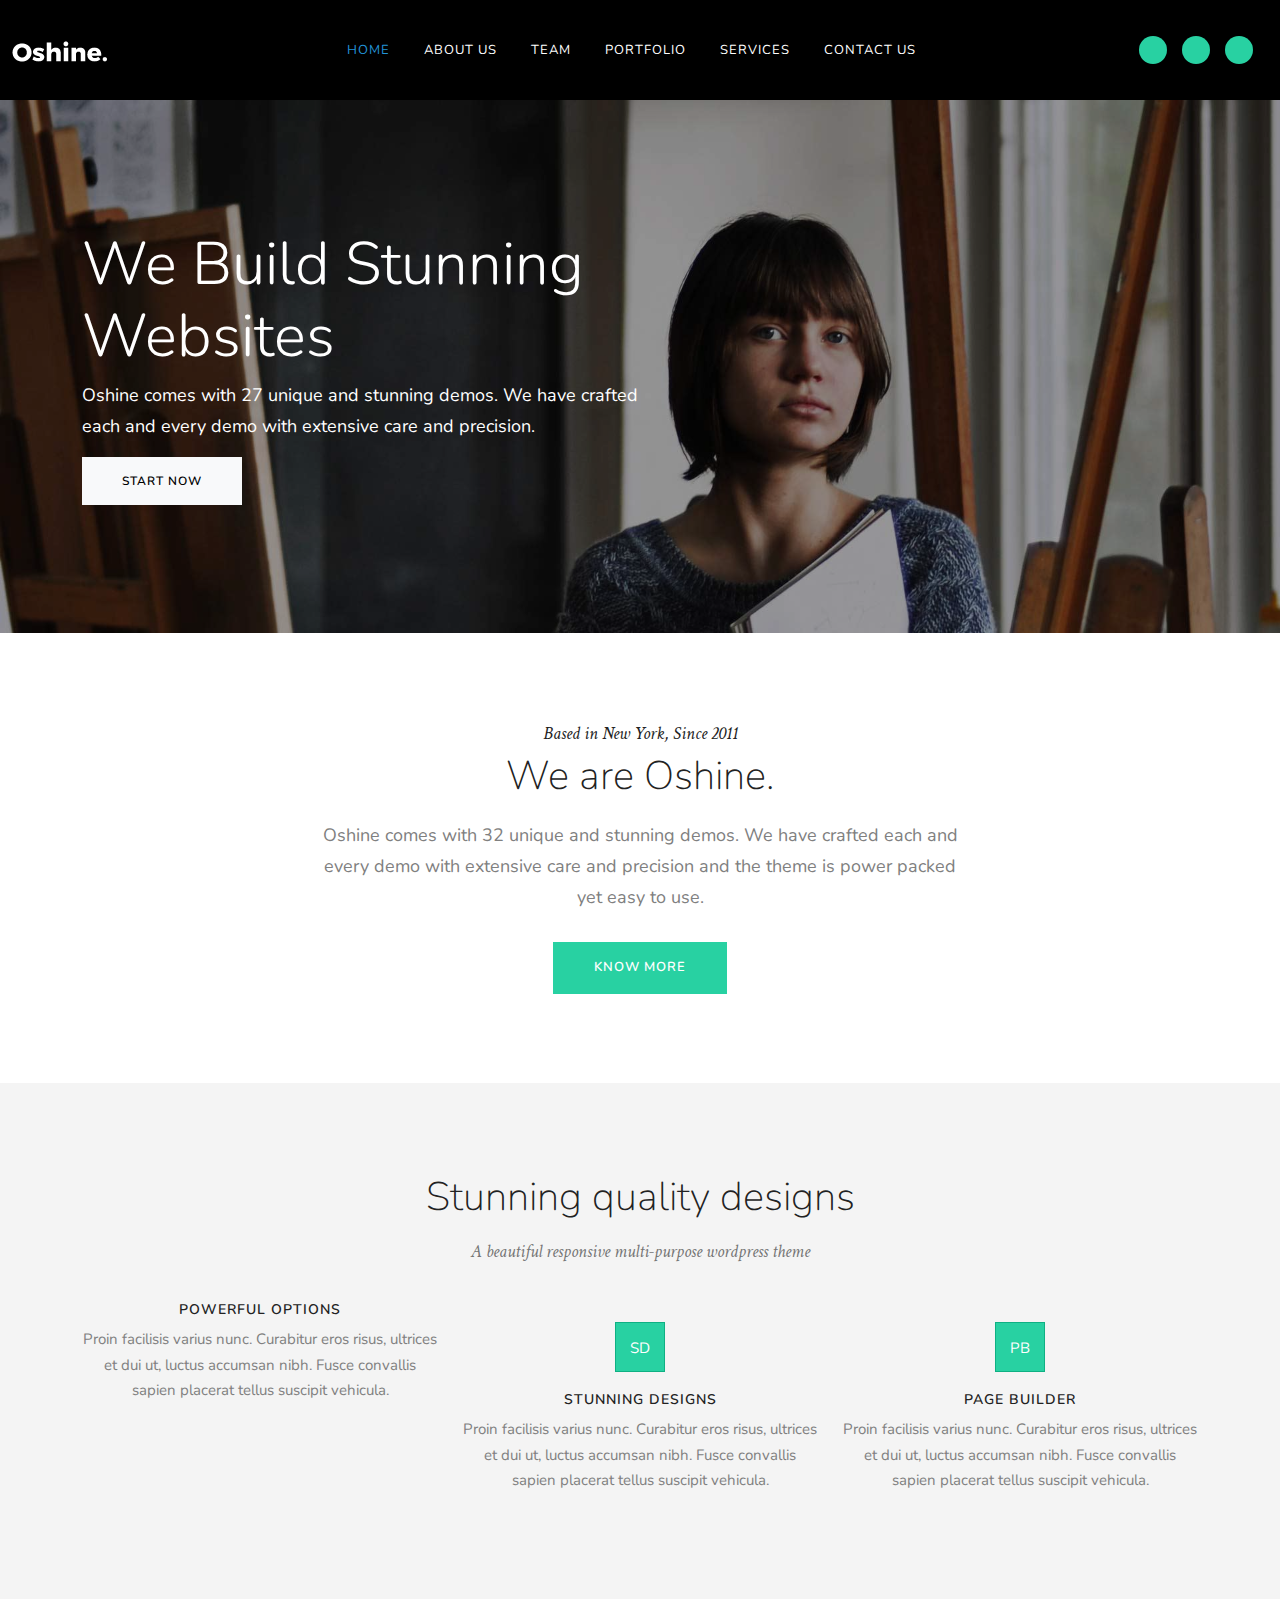
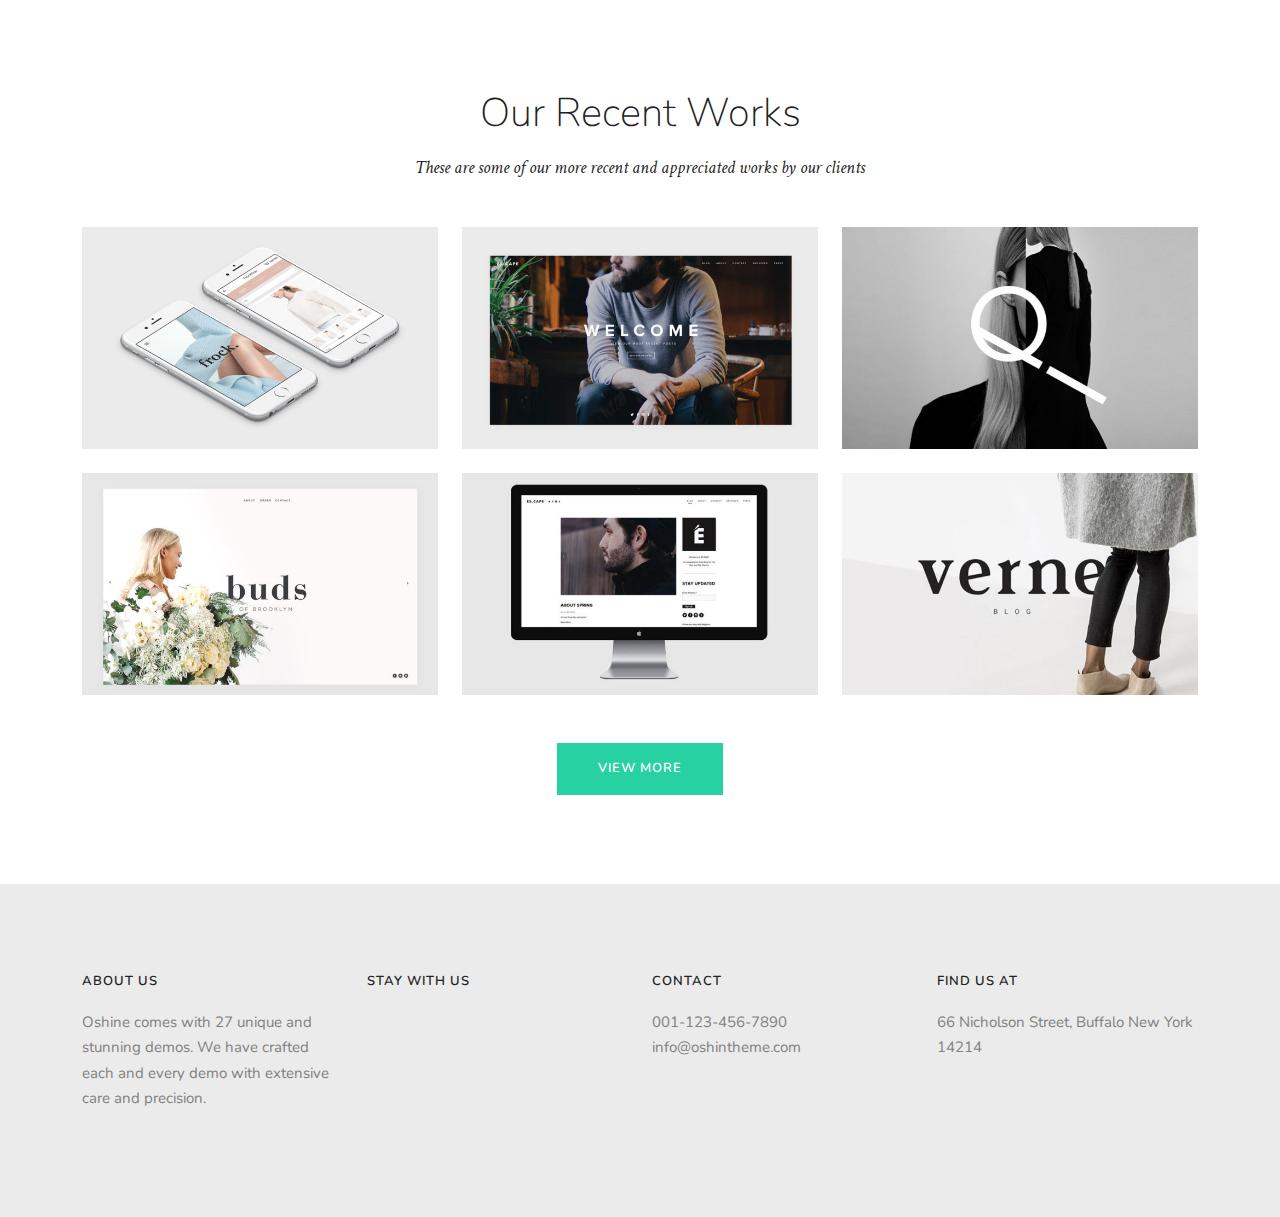
<file: index.html>
<!doctype html>
<html>
<head>
<meta charset="utf-8">
<meta name="viewport" content="width=device-width, initial-scale=1.0">
<title>Home - Oshine Minimal Web Design Agency</title>
<link href="css/bootstrap.min.css" rel="stylesheet">
<link href="css/bootstrap-custom.css" rel="stylesheet">
<link rel="stylesheet" href="https://maxst.icons8.com/vue-static/landings/line-awesome/line-awesome/1.3.0/css/line-awesome.min.css">
<link href="css/style.css" rel="stylesheet">
</head>

<body>
	
	<header>
		<div class="container-fluid">
			
			<nav class="navbar navbar-expand-lg navbar-light bg-light">
				<a class="navbar-brand" href="index.html">
					<img src="img/oshine-min-logo-white.png" alt="logo" class="img-fluid">
				</a>
				
				<button class="navbar-toggler" type="button" data-bs-toggle="collapse"
				data-bs-target="#navbar" aria-controls="navbar" aria-expanded="false"
				aria-label="Toggle navigation">
					<i class="las la-bars"></i>
				</button>
				
				<div class="collapse navbar-collapse" id="navbar">
					<ul class="navbar-nav ms-auto">
						<li class="nav-item active">
							<a class="nav-link" href="index.html">Home</a>
						</li>
						<li class="nav-item">
							<a class="nav-link" href="about-us.html">About Us</a>
						</li>
						<li class="nav-item">
							<a class="nav-link" href="#">Team</a>
						</li>
						<li class="nav-item">
							<a class="nav-link" href="#">Portfolio</a>
						</li>
						<li class="nav-item">
							<a class="nav-link" href="#">Services</a>
						</li>
						<li class="nav-item">
							<a class="nav-link" href="contact-us.html">Contact us</a>
						</li>
					</ul>
					
					<ul id="nav-follow" class="navbar-nav ms-auto">
						<li class="nav-item">
							<a class="nav-link" href="#"><i class="lab la-facebook-f"></i></a>
						</li>
						<li class="nav-item">
							<a class="nav-link" href="#"><i class="lab la-twitter"></i></a>
						</li>
						<li class="nav-item">
							<a class="nav-link" href="#"><i class="lab la-instagram"></i></a>
						</li>
					</ul>
				</div>
				
			</nav>

			
		</div>
	</header>
	
	<section id="hero">
		<div class="container">
			
			<h1>We Build Stunning <br>Websites</h1>
			<p>Oshine comes with 27 unique and stunning demos. We have crafted <br>each and every demo with extensive care and precision.</p>
			<a href="#" class="btn btn-light">Start Now</a>
		</div>
	</section>
	
	
	<section id="welcome" class="section text-center">
		<div class="container">
			
			<h6 class="subtitulo">Based in New York, Since 2011</h6>
			<h2 class="titulo">We are Oshine.</h2>
			<p>Oshine comes with 32 unique and stunning demos. We have crafted each and <br>every demo with extensive care and precision and the theme is power packed <br>yet easy to use.</p>
			<a href="#" class="btn btn-primary">Know More</a>
			
		</div>
	</section>
	
	
	<section id="stunning" class="section">
		<div class="container">
		
			<h2 class="titulo">Stunning quality designs</h2>
			<h6 class="subtitulo">A beautiful responsive multi-purpose wordpress theme</h6>
			
			<div class="row">
				<article class="col-lg-4 col-sm-4 col-12">
					<i class="las la-tools"></i>
					<h3>Powerful Options</h3>
					<p>Proin facilisis varius nunc. Curabitur eros risus, ultrices et dui ut, luctus accumsan nibh. Fusce convallis sapien placerat tellus suscipit vehicula.</p>
				</article>
				
				<article class="col-lg-4 col-sm-4 col-12">
					<div class="icon">SD</div>
					<h3>Stunning Designs</h3>
					<p>Proin facilisis varius nunc. Curabitur eros risus, ultrices et dui ut, luctus accumsan nibh. Fusce convallis sapien placerat tellus suscipit vehicula.</p>
				</article>
				
				<article class="col-lg-4 col-sm-4 col-12">
					<div class="icon">PB</div>
					<h3>Page Builder</h3>
					<p>Proin facilisis varius nunc. Curabitur eros risus, ultrices et dui ut, luctus accumsan nibh. Fusce convallis sapien placerat tellus suscipit vehicula.</p>
				</article>
			</div>
			
		</div>
	</section>
	
	
	<section id="works" class="section">
		<div class="container">
		
			<h2 class="titulo">Our Recent Works</h2>
			<h6 class="subtitulo mb-5">These are some of our more recent and appreciated works by our clients</h6>
			
			<div class="row">
			
				<article class="col-lg-4 col-sm-4 col-12">
					<img src="img/work-1.jpg" alt="work" class="img-fluid">
				</article>
				
				<article class="col-lg-4 col-sm-4 col-12">
					<img src="img/work-2.jpg" alt="work" class="img-fluid">
				</article>
				
				<article class="col-lg-4 col-sm-4 col-12">
					<img src="img/work-3.jpg" alt="work" class="img-fluid">
				</article>
			
			</div>
			
			<div class="row mt-4">
			
				<article class="col-lg-4 col-sm-4 col-12">
					<img src="img/work-4.jpg" alt="work" class="img-fluid">
				</article>
				
				<article class="col-lg-4 col-sm-4 col-12">
					<img src="img/work-5.jpg" alt="work" class="img-fluid">
				</article>
				
				<article class="col-lg-4 col-sm-4 col-12">
					<img src="img/work-6.jpg" alt="work" class="img-fluid">
				</article>
			
			</div>
			
			<div class="text-center">
				<a href="#" class="btn btn-primary mt-5">View More</a>
			</div>
			
			
		</div>	
	</section>
	
	
	
	<footer class="section">
		<div class="container">
			
			<div class="row">
			
				<article class="col-lg-3 col-sm-6 col-12">
					<h3>About Us</h3>
					<p>Oshine comes with 27 unique and stunning demos. We have crafted each and every demo with extensive care and precision.</p>
				</article>
				
				<article class="col-lg-3 col-sm-6 col-12">
					<h3>Stay With Us</h3>
				</article>
				
				<article class="col-lg-3 col-sm-6 col-12">
					<h3>Contact</h3>
					<ul class="list-unstyled">
						<li>001-123-456-7890</li>
						<li>info@oshintheme.com</li>
					</ul>
				</article>
				
				<article class="col-lg-3 col-sm-6 col-12">
					<h3>Find Us At</h3>
					<p>66 Nicholson Street, Buffalo New York 14214</p>
				</article>
			
			</div>
			
		</div>
	</footer>
	
	
	
	
	
	
	
	<script src="js/jquery.min.js"></script>
	<script src="js/bootstrap.min.js"></script>
	
	
	
	

<!-- Google tag (gtag.js) -->
<script async src="https://www.googletagmanager.com/gtag/js?id=G-0QQLYMLSJ2"></script>
<script>
  window.dataLayer = window.dataLayer || [];
  function gtag(){dataLayer.push(arguments);}
  gtag('js', new Date());

  gtag('config', 'G-0QQLYMLSJ2');
</script>

</body>
</html>
</file>
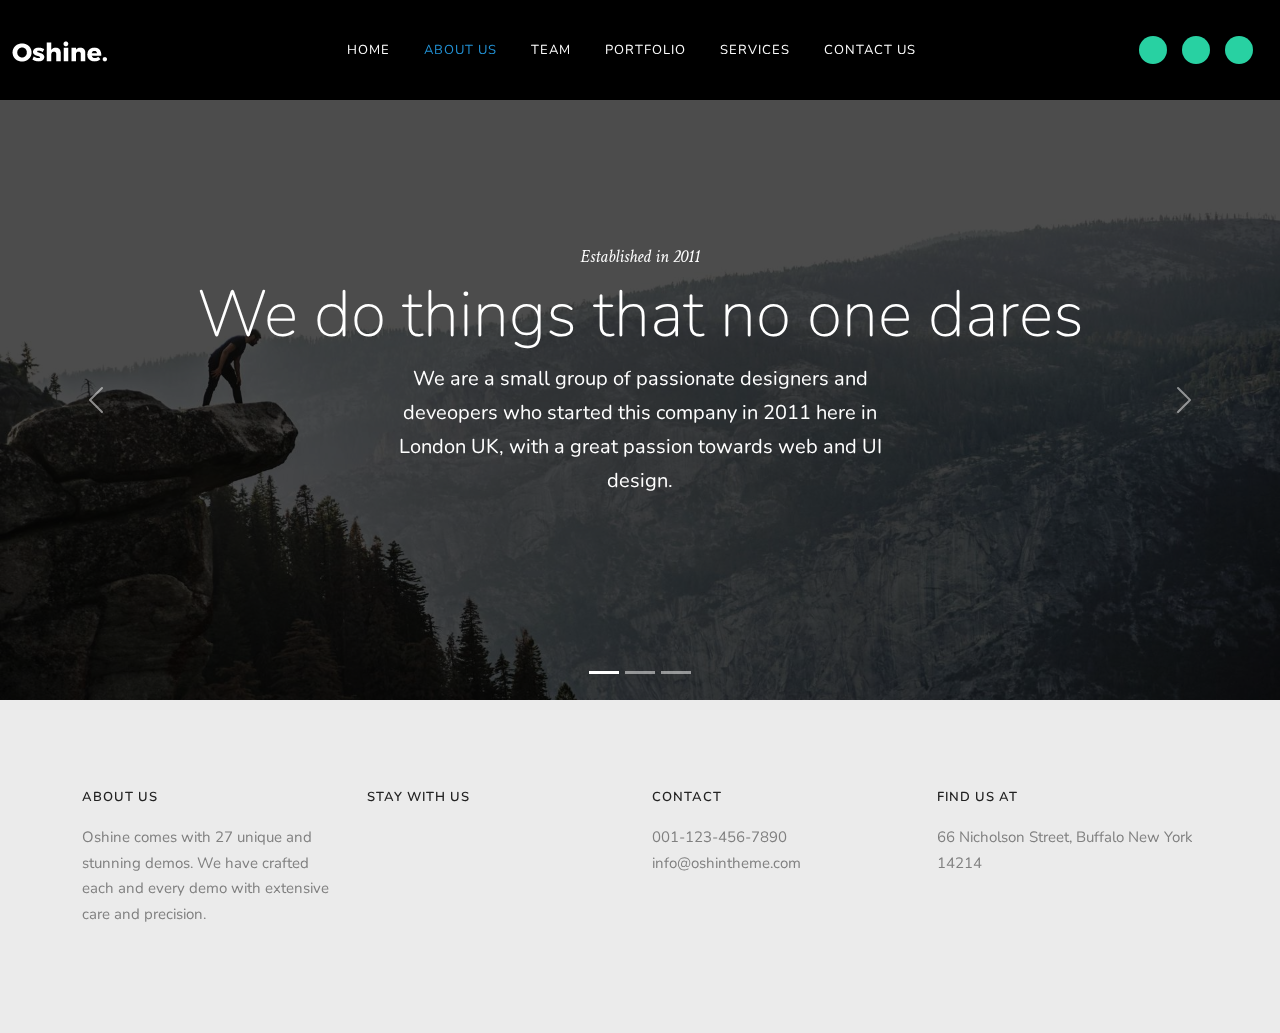
<file: about-us.html>
<!doctype html>
<html lang="es">
<head>
<meta charset="utf-8">
<meta name="viewport" content="width=device-width, initial-scale=1.0">
<title>About Us - Oshine</title>
<link href="css/bootstrap.min.css" rel="stylesheet">
<link href="css/bootstrap-custom.css" rel="stylesheet">
<link rel="stylesheet" href="https://maxst.icons8.com/vue-static/landings/line-awesome/line-awesome/1.3.0/css/line-awesome.min.css">
<link href="css/style.css" rel="stylesheet">
	
<!-- SEO -->
<meta name="Description" content="Página de contacto el cual se podrá obtener información de la Ubicación y medio de comunicación con la Organización.">
<meta name="Keywords" content="página de contacto oshine, contáctanos, dirección Río de Piedras Oshine, redes sociales de Oshine, Oshine, contacto oshine">
	
</head>

<body>
	
	<header>
		<div class="container-fluid">
			
			<nav class="navbar navbar-expand-lg navbar-light bg-light">
				<a class="navbar-brand" href="index.html">
					<img src="img/oshine-min-logo-white.png" alt="logo" class="img-fluid">
				</a>
				
				<button class="navbar-toggler" type="button" data-bs-toggle="collapse"
				data-bs-target="#navbar" aria-controls="navbar" aria-expanded="false"
				aria-label="Toggle navigation">
					<i class="las la-bars"></i>
				</button>
				
				<div class="collapse navbar-collapse" id="navbar">
					<ul class="navbar-nav ms-auto">
						<li class="nav-item">
							<a class="nav-link" href="index.html">Home</a>
						</li>
						<li class="nav-item active">
							<a class="nav-link" href="about-us.html">About Us</a>
						</li>
						<li class="nav-item">
							<a class="nav-link" href="#">Team</a>
						</li>
						<li class="nav-item">
							<a class="nav-link" href="#">Portfolio</a>
						</li>
						<li class="nav-item">
							<a class="nav-link" href="#">Services</a>
						</li>
						<li class="nav-item">
							<a class="nav-link" href="contact-us.html">Contact us</a>
						</li>
					</ul>
					
					<ul id="nav-follow" class="navbar-nav ms-auto">
						<li class="nav-item">
							<a class="nav-link" href="#"><i class="lab la-facebook-f"></i></a>
						</li>
						<li class="nav-item">
							<a class="nav-link" href="#"><i class="lab la-twitter"></i></a>
						</li>
						<li class="nav-item">
							<a class="nav-link" href="#"><i class="lab la-instagram"></i></a>
						</li>
					</ul>
				</div>
				
			</nav>

			
		</div>
	</header>
	
	
	<section id="hero-slides">
		<div id="carouselExampleCaptions" class="carousel slide">
			<div class="carousel-indicators">
				<button type="button" data-bs-target="#carouselExampleCaptions" data-bs-slide-to="0" class="active" aria-current="true" aria-label="Slide 1"></button>
				<button type="button" data-bs-target="#carouselExampleCaptions" data-bs-slide-to="1" aria-label="Slide 2"></button>
				<button type="button" data-bs-target="#carouselExampleCaptions" data-bs-slide-to="2" aria-label="Slide 3"></button>
			</div>
			
			<div class="carousel-inner">
				<div class="carousel-item active">
					<div class="overlay">
					  <img src="img/hero-about.jpg" class="d-block w-100" alt="about us">
					  <div class="carousel-caption d-none d-md-block">
							<h5 class="subtitulo">Established in 2011</h5>
							<h1>We do things that no one dares</h1>
							<p>We are a small group of passionate designers and deveopers who started this company in 2011 here in London UK, with a great passion towards web and UI design.</p>
					  </div>
					</div>
				</div>
				
				<div class="carousel-item">
					<div class="overlay">
					  <img src="img/hero-services.jpeg" class="d-block w-100" alt="about us">
					  <div class="carousel-caption d-none d-md-block">
							<h5 class="subtitulo">Established in 2011</h5>
							<h1>We do things that no one dares</h1>
							<p>We are a small group of passionate designers and deveopers who started this company in 2011 here in London UK, with a great passion towards web and UI design.</p>
					  </div>
					</div>
				</div>
				
				<div class="carousel-item">
					<div class="overlay">
					  <img src="img/hero-team.jpg" class="d-block w-100" alt="about us">
					  <div class="carousel-caption d-none d-md-block">
							<h5 class="subtitulo">Established in 2011</h5>
							<h1>We do things that no one dares</h1>
							<p>We are a small group of passionate designers and deveopers who started this company in 2011 here in London UK, with a great passion towards web and UI design.</p>
					  </div>
					</div>
				</div>
			</div>
			
			<button class="carousel-control-prev" type="button" data-bs-target="#carouselExampleCaptions" data-bs-slide="prev">
			<span class="carousel-control-prev-icon" aria-hidden="true"></span>
			<span class="visually-hidden">Previous</span>
			</button>
			
			<button class="carousel-control-next" type="button" data-bs-target="#carouselExampleCaptions" data-bs-slide="next">
			<span class="carousel-control-next-icon" aria-hidden="true"></span>
			<span class="visually-hidden">Next</span>
			</button>
			
		</div>
	</section>
	

	
	
	<footer class="section">
		<div class="container">
			
			<div class="row">
			
				<article class="col-lg-3 col-sm-6 col-12">
					<h3>About Us</h3>
					<p>Oshine comes with 27 unique and stunning demos. We have crafted each and every demo with extensive care and precision.</p>
				</article>
				
				<article class="col-lg-3 col-sm-6 col-12">
					<h3>Stay With Us</h3>
				</article>
				
				<article class="col-lg-3 col-sm-6 col-12">
					<h3>Contact</h3>
					<ul class="list-unstyled">
						<li>001-123-456-7890</li>
						<li>info@oshintheme.com</li>
					</ul>
				</article>
				
				<article class="col-lg-3 col-sm-6 col-12">
					<h3>Find Us At</h3>
					<p>66 Nicholson Street, Buffalo New York 14214</p>
				</article>
			
			</div>
			
		</div>
	</footer>
	
	
	
	
	
	
	
	
	
	
	
	
	
	
		
	
	
	<script src="js/jquery.min.js"></script>
	<script src="js/bootstrap.min.js"></script>

	
	
	
	
	
	

<!-- Google tag (gtag.js) -->
<script async src="https://www.googletagmanager.com/gtag/js?id=G-0QQLYMLSJ2"></script>
<script>
  window.dataLayer = window.dataLayer || [];
  function gtag(){dataLayer.push(arguments);}
  gtag('js', new Date());

  gtag('config', 'G-0QQLYMLSJ2');
</script>

</body>
</html>
</file>
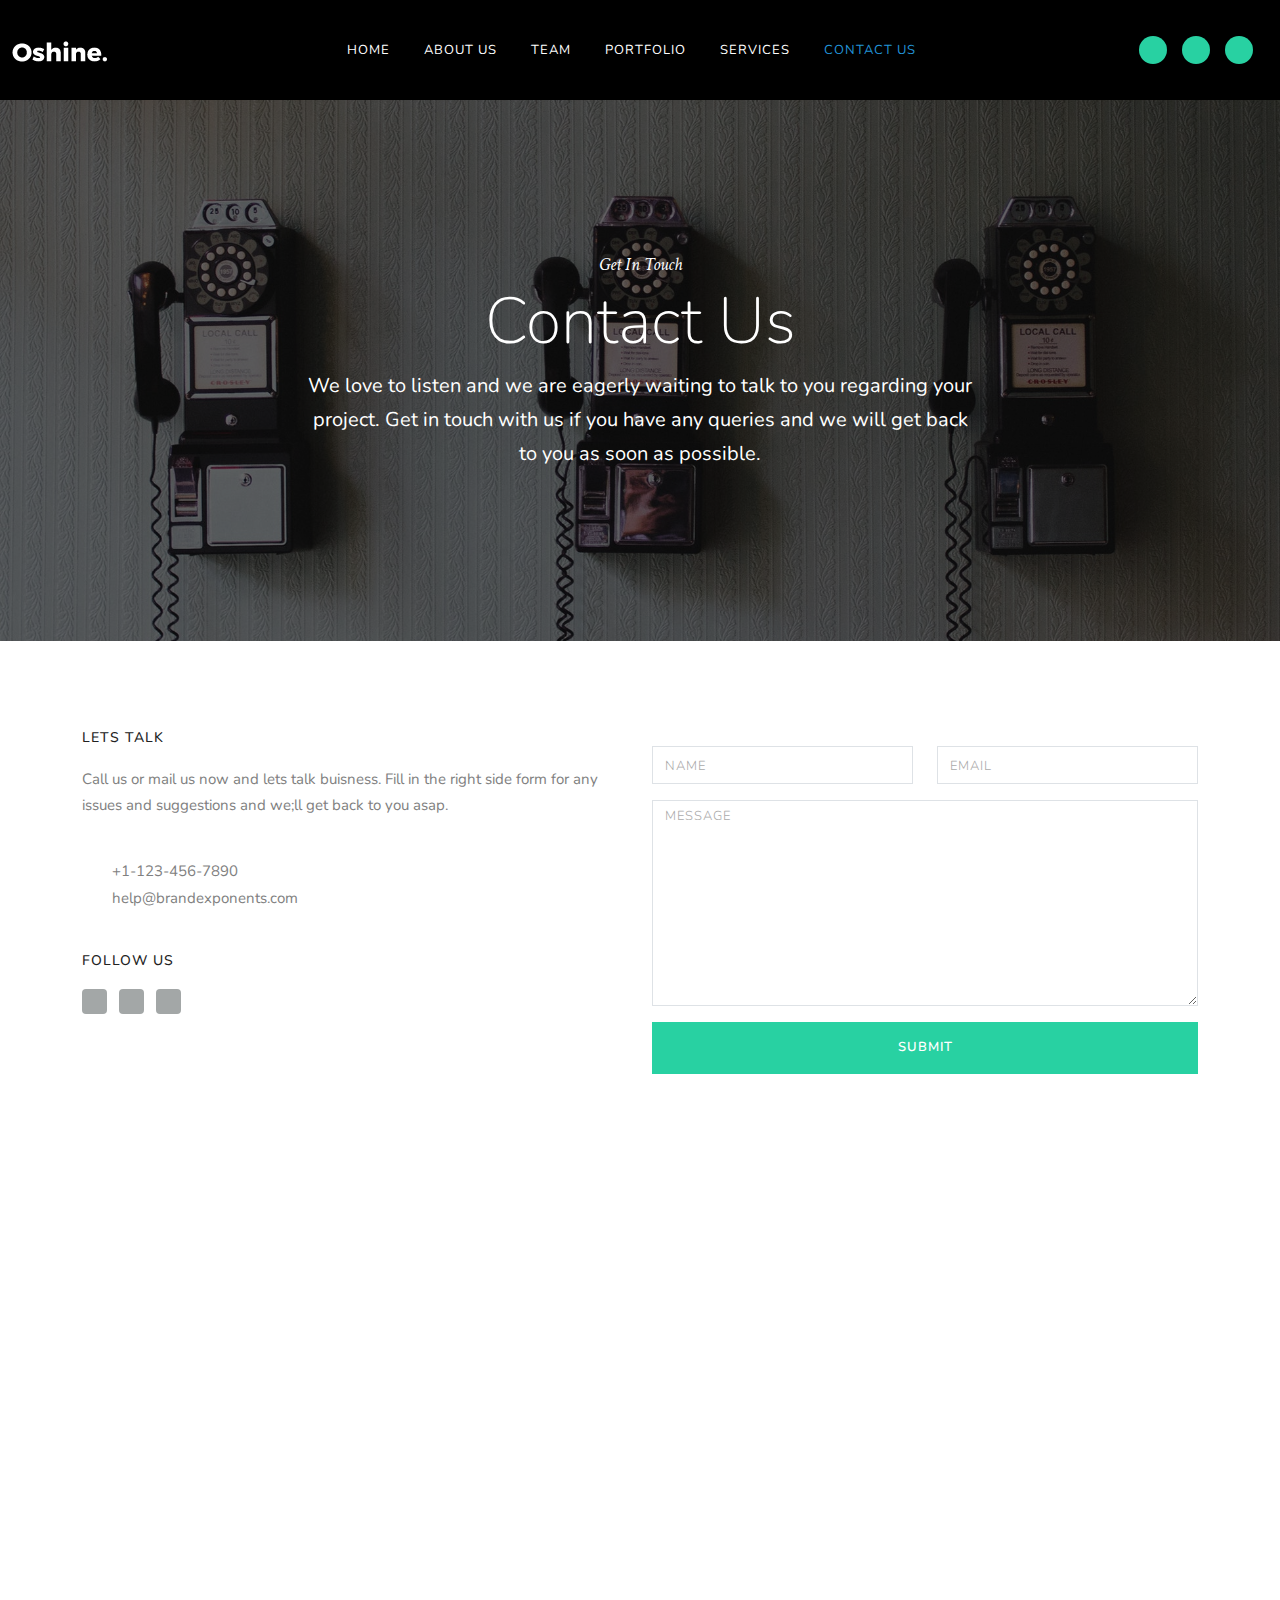
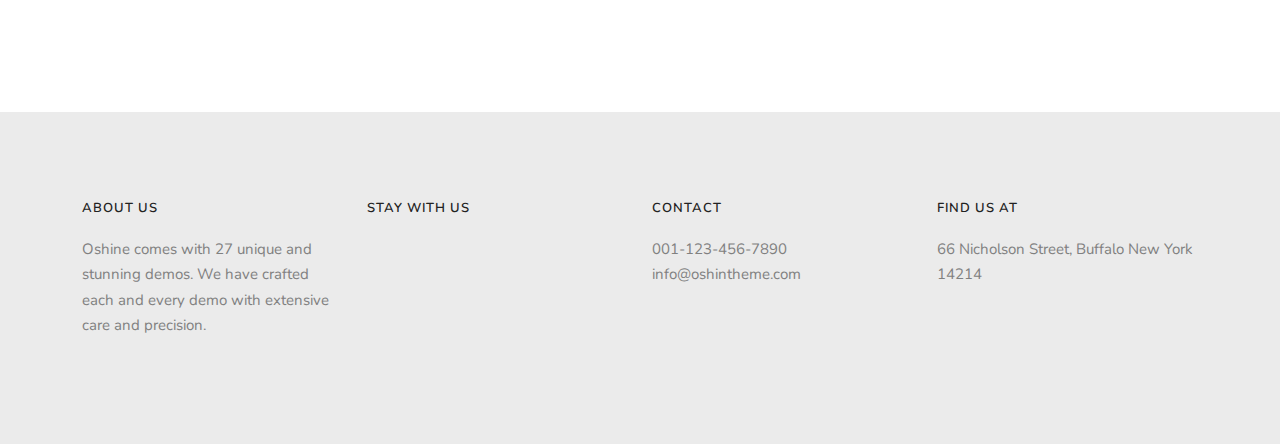
<file: contact-us.html>
<!doctype html>
<html lang="es">
<head>
<meta charset="utf-8">
<meta name="viewport" content="width=device-width, initial-scale=1.0">
<title>Contact Us - Oshine</title>
<link href="css/bootstrap.min.css" rel="stylesheet">
<link href="css/bootstrap-custom.css" rel="stylesheet">
<link rel="stylesheet" href="https://maxst.icons8.com/vue-static/landings/line-awesome/line-awesome/1.3.0/css/line-awesome.min.css">
<link href="css/style.css" rel="stylesheet">
	
<!-- SEO -->
<meta name="Description" content="Página de contacto el cual se podrá obtener información de la Ubicación y medio de comunicación con la Organización.">
<meta name="Keywords" content="página de contacto oshine, contáctanos, dirección Río de Piedras Oshine, redes sociales de Oshine, Oshine, contacto oshine">
	
</head>

<body>
	
	<header>
		<div class="container-fluid">
			
			<nav class="navbar navbar-expand-lg navbar-light bg-light">
				<a class="navbar-brand" href="index.html">
					<img src="img/oshine-min-logo-white.png" alt="logo" class="img-fluid">
				</a>
				
				<button class="navbar-toggler" type="button" data-bs-toggle="collapse"
				data-bs-target="#navbar" aria-controls="navbar" aria-expanded="false"
				aria-label="Toggle navigation">
					<i class="las la-bars"></i>
				</button>
				
				<div class="collapse navbar-collapse" id="navbar">
					<ul class="navbar-nav ms-auto">
						<li class="nav-item">
							<a class="nav-link" href="index.html">Home</a>
						</li>
						<li class="nav-item">
							<a class="nav-link" href="#">About Us</a>
						</li>
						<li class="nav-item">
							<a class="nav-link" href="#">Team</a>
						</li>
						<li class="nav-item">
							<a class="nav-link" href="#">Portfolio</a>
						</li>
						<li class="nav-item">
							<a class="nav-link" href="#">Services</a>
						</li>
						<li class="nav-item active">
							<a class="nav-link" href="contact-us.html">Contact us</a>
						</li>
					</ul>
					
					<ul id="nav-follow" class="navbar-nav ms-auto">
						<li class="nav-item">
							<a class="nav-link" href="#"><i class="lab la-facebook-f"></i></a>
						</li>
						<li class="nav-item">
							<a class="nav-link" href="#"><i class="lab la-twitter"></i></a>
						</li>
						<li class="nav-item">
							<a class="nav-link" href="#"><i class="lab la-instagram"></i></a>
						</li>
					</ul>
				</div>
				
			</nav>

			
		</div>
	</header>
	
	
	<section id="hero-title">
		<div class="container">
		
			<h5 class="subtitulo">Get In Touch</h5>
			<h1>Contact Us</h1>
			<p>We love to listen and we are eagerly waiting to talk to you regarding your project. Get in touch with us if you have any queries and we will get back to you as soon as possible.</p>
		
		</div>
	</section>
	
	<section id="contact" class="section">
		<div class="container">
		
			<div class="row">
			
				<article class="col-lg-6 col-sm-12">
					<h2>Lets Talk</h2>
					<p>Call us or mail us now and lets talk buisness. Fill in the right side form for any issues and suggestions and we;ll get back to you asap.</p>
					
					<ul id="list-contact" class="list-unstyled">
						<li><i class="las la-mobile"></i> +1-123-456-7890</li>
						<li><i class="las la-envelope"></i> help@brandexponents.com</li>
					</ul>
					
					<h2>Follow Us</h2>
					
					<ul id="list-follow" class="list-inline">
						<li class="list-inline-item"><a href="#"><i class="lab la-facebook-f"></i></a></li>
						<li class="list-inline-item"><a href="#"><i class="lab la-twitter"></i></a></li>
						<li class="list-inline-item"><a href="#"><i class="lab la-instagram"></i></a></li>
					</ul>
					
				</article>
				
				<article class="col-lg-6 col-sm-12">
					<form action="" method="post">
						
						<div class="row">
						
							<article class="col-lg-6 col-sm-6 col-12 mt-3">
								<input type="text" name="nombre" class="form-control" placeholder="Name" required>
							</article>
							
							<article class="col-lg-6 col-sm-6 col-12 mt-3">
								<input type="email" name="correo" class="form-control" placeholder="EMail" required>
							</article>
						
						</div>
						
						<div class="row mt-3">
						
							<article class="col-lg-12">
								<textarea name="mensaje" rows="8" class="form-control" placeholder="Message" required></textarea>
							</article>
							
						</div>
						
						<div class="row mt-3">
						
							<article class="col-lg-12">
								<button type="submit" class="btn btn-primary w-100">Submit</button>
							</article>
							
						</div>
						
					</form>
				</article>
			
			</div>
		
		</div>
	</section>
	
	<section id="map" class="section pt-0">
		<div class="container">
		
			<iframe src="https://www.google.com/maps/embed?pb=!1m18!1m12!1m3!1d3869.855566043812!2d-87.18881122609277!3d14.085702189477802!2m3!1f0!2f0!3f0!3m2!1i1024!2i768!4f13.1!3m3!1m2!1s0x8f6fa2d4910a0acd%3A0xb45b28ad9b77104e!2sBoulevard%20Suyapa%2C%20Tegucigalpa!5e0!3m2!1ses-419!2shn!4v1700615170729!5m2!1ses-419!2shn" width="100%" height="450" style="border:0;" allowfullscreen="" loading="lazy" referrerpolicy="no-referrer-when-downgrade"></iframe>
		
		</div>
	</section>
	
	
	
	<footer class="section">
		<div class="container">
			
			<div class="row">
			
				<article class="col-lg-3 col-sm-6 col-12">
					<h3>About Us</h3>
					<p>Oshine comes with 27 unique and stunning demos. We have crafted each and every demo with extensive care and precision.</p>
				</article>
				
				<article class="col-lg-3 col-sm-6 col-12">
					<h3>Stay With Us</h3>
				</article>
				
				<article class="col-lg-3 col-sm-6 col-12">
					<h3>Contact</h3>
					<ul class="list-unstyled">
						<li>001-123-456-7890</li>
						<li>info@oshintheme.com</li>
					</ul>
				</article>
				
				<article class="col-lg-3 col-sm-6 col-12">
					<h3>Find Us At</h3>
					<p>66 Nicholson Street, Buffalo New York 14214</p>
				</article>
			
			</div>
			
		</div>
	</footer>
	
	
	
	
	
	
	
	
	
	
	
	
	
	
		
	
	
	<script src="js/jquery.min.js"></script>
	<script src="js/bootstrap.min.js"></script>

	
	
	
	
	
	

<!-- Google tag (gtag.js) -->
<script async src="https://www.googletagmanager.com/gtag/js?id=G-0QQLYMLSJ2"></script>
<script>
  window.dataLayer = window.dataLayer || [];
  function gtag(){dataLayer.push(arguments);}
  gtag('js', new Date());

  gtag('config', 'G-0QQLYMLSJ2');
</script>

</body>
</html>
</file>
<file: css/style.css>
@import url('https://fonts.googleapis.com/css2?family=Crimson+Text:ital,wght@1,400;1,600&family=Nunito:wght@200;300;400;500;600&display=swap');
:root{
	--color-contenido:#808080;
	--color-titulos:#222;
	--color-primary:#28d1a2;
	--color-negro:#000;
	--fondo-gris:#f4f4f4;
	--color-hover-menu:#2293D7;
	--fondo-footer:#ebebeb;
}
body{
	font-family: 'Nunito', sans-serif;
	font-size: 15px;
	color: var(--color-contenido);
	line-height: 1.7;
}
h1,h2,h3,h4,h5,h6{
	color: var(--color-titulos);
}
header{
	background-color: #000;
	padding: 20px 0;
}

#hero{
	background-image: url("../img/hero-home.jpg");
	background-position: top center;
	background-size: cover;
	background-color: rgba(0,0,0,0.40);
  	background-blend-mode: multiply;
	padding: 10% 0;
}

#hero h1{
	color: #fff;
	font-size: 60px;
	font-weight: 300;
}

#hero p{
	color: #fff;
	font-size: 18px;
}

.btn-light{
	border-radius: 0;
	padding: 15px 40px;
	text-transform: uppercase;
	letter-spacing: 1px;
	font-size: 12px;
	font-weight: 600;
	border: 0;
}

.btn-light:hover{
	background-color: #000;
	color: #fff;
	
}

.section{
	padding: 7% 0;
}

.titulo{
	text-align: center;
	font-size: 40px;
	font-weight: 200;
	margin-bottom: 20px;
}

.subtitulo{
	font-family: 'Crimson Text', serif;
	text-align: center;
	font-style: italic;
	font-size: 18px;
}

#welcome p{
	font-size: 18px;
	margin-bottom: 30px;
}

.btn-primary{
	background-color: var(--color-primary);
	padding: 15px 40px;
	border-color: var(--color-primary);
	border-radius: 0;
	text-transform: uppercase;
	font-size: 13px;
	font-weight: 600;
	letter-spacing: 1px;
}
.btn-primary:hover{
	background-color: #fff;
	color: var(--color-negro);
	border-color: var(--color-negro);
}

#stunning{
	text-align: center;
	background-color: var(--fondo-gris);
}

.icon{
	width: 50px;
	height: 50px;
	line-height: 50px;
	background-color: var(--color-primary);
	border:1px solid #0FB083;
	margin: 20px auto;
	color: #fff;
}

#stunning h3{
	font-size: 14px;
	text-transform: uppercase;
	letter-spacing: 1px;
	font-weight: 600;
}


#stunning .subtitulo{
	color: #757575;
	margin-bottom: 40px;
}


#hero-title{
	background-image: url("../img/bg-contact.jpeg");
	background-position: center;
	background-size: cover;
	background-color: rgba(0,0,0,0.60);
  	background-blend-mode: multiply;
	text-align: center;
	padding: 12% 0;
}


#hero-title .subtitulo,
#hero-slides .subtitulo{
	color: #fff;
}
#hero-title h1,
#hero-slides h1{
	font-size: 65px;
	color: #fff;
	font-weight: 200;
}
#hero-title p,
#hero-slides p{
	color: #fff;
	font-size: 20px;
	padding: 0 20%;
}


#contact h2{
	font-size: 14px;
	text-transform: uppercase;
	letter-spacing: 1px;
	margin-bottom: 20px;
}

#list-contact i{
	color: var(--color-primary);
	font-size: 16px;
	margin-right: 20px;
}
#list-contact{
	margin: 40px 10px;
}

#list-follow a{
	font-size: 16px;
	background-color: #a3a7a7;
	color: #fff;
	width: 25px;
	height: 25px;
	display: block;
	text-align: center;
	border-radius: 4px;
}

#list-follow a:hover{
	background-color: var(--color-primary);
}

#contact input,
#contact textarea{
	border-radius: 0;
}
#contact input::placeholder,
#contact textarea::placeholder{
	color: #aaa;
	font-weight: 300;
	text-transform: uppercase;
	font-size: 13px;
	letter-spacing: 1px;
}

footer{
	background-color: var(--fondo-footer);
}

footer h3{
	font-size: 13px;
	text-transform: uppercase;
	letter-spacing: 1px;
	font-weight: 600;
	margin-bottom: 20px;
}


#nav-follow a{
	font-size: 14px;
	background-color: var(--color-primary);
	color: #fff;
	width: 28px;
	height: 28px;
	line-height: 28px;
	display: block;
	text-align: center;
	border-radius: 100%;
	padding: 0;
	margin-right: 15px;
}

#nav-follow a:hover{
	background-color: var(--color-hover-menu);
}

#hero-slides .overlay{
	background-color: rgba(0,0,0,0.70);
	height: 100%;
}
</file>
